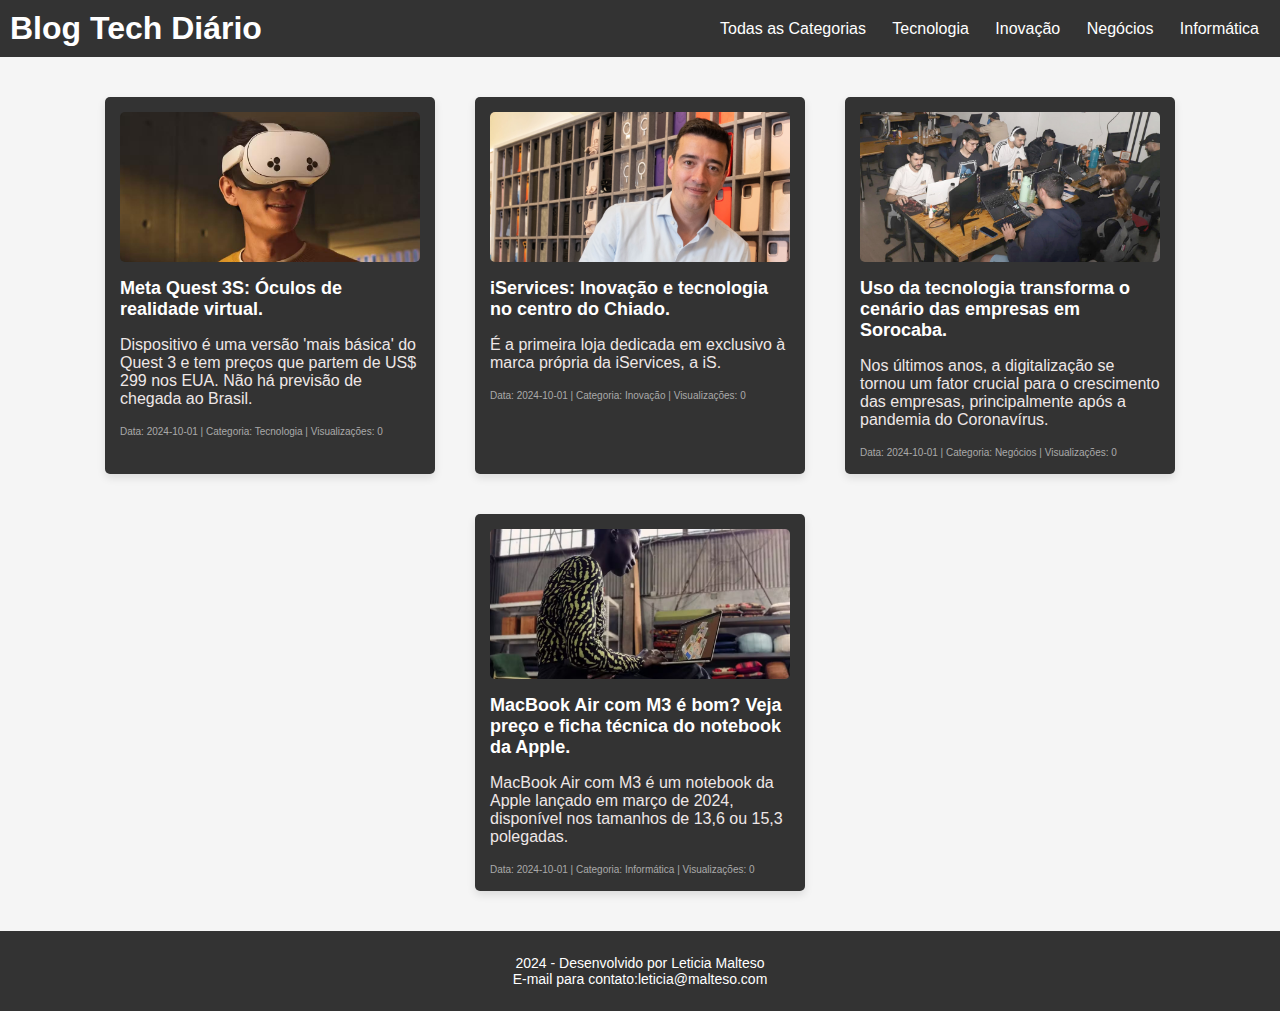
<file: index.html>
<!DOCTYPE html>
<html lang="pt-BR">
<head>
    <meta charset="UTF-8">
    <meta name="viewport" content="width=device-width, initial-scale=1.0">
    <title>Blog Tech Diário</title>
    <link rel="stylesheet" href="styles.css">
</head>
<body>
    <nav>
        <h1>Blog Tech Diário</h1>
        <div class="filter">
            <button onclick="filterPosts('all')">Todas as Categorias</button>
            <button onclick="filterPosts('tecnologia')">Tecnologia</button>
            <button onclick="filterPosts('inovação')">Inovação</button>
            <button onclick="filterPosts('negocios')">Negócios</button>
            <button onclick="filterPosts('informática')">Informática</button>
        </div>
    </nav>

    <div class="main" id="posts-container">
        <div class="post card1">
            <a href="post1.html?id=1">
                <img src="assets/photo-post1.jpg" width="300px;" height="200px;" alt="imagem1">
            </a>
            <h1>Meta Quest 3S: Óculos de realidade virtual.</h1>
            <p>Dispositivo é uma versão 'mais básica' do Quest 3 e tem preços que partem de US$ 299 nos EUA. Não há previsão de chegada ao Brasil.</p>
            <div class="data">
                <small>Data: 2024-10-01 | Categoria: Tecnologia | <span id="views-count-1">Visualizações: 0</span></small>
            </div>
        </div>

        <div class="post card2">
            <a href="post2.html?id=2">
                <img src="assets/photo-post2.jpg" width="300px;" height="200px;" alt="imagem2">
            </a>
            <h1>iServices: Inovação e tecnologia no centro do Chiado.</h1>
            <p>É a primeira loja dedicada em exclusivo à marca própria da iServices, a iS.</p>
            <div class="data">
                <small>Data: 2024-10-01 | Categoria: Inovação | <span id="views-count-2">Visualizações: 0</span></small>
            </div>
        </div>

        <div class="post card3">
            <a href="post3.html?id=3">
                <img src="assets/photo-post3.jpg" width="300px;" height="200px;" alt="imagem3">
            </a>
            <h1>Uso da tecnologia transforma o cenário das empresas em Sorocaba.</h1>
            <p>Nos últimos anos, a digitalização se tornou um fator crucial para o crescimento das empresas, principalmente após a pandemia do Coronavírus.</p>
            <div class="data">
                <small>Data: 2024-10-01 | Categoria: Negócios | <span id="views-count-3">Visualizações: 0</span></small>
            </div>
        </div>

        <div class="post card4">
            <a href="post4.html?id=4">
                <img src="assets/photo-post4.jpg" width="300px;" height="200px;" alt="imagem4">
            </a>
            <h1>MacBook Air com M3 é bom? Veja preço e ficha técnica do notebook da Apple.</h1>
            <p>MacBook Air com M3 é um notebook da Apple lançado em março de 2024, disponível nos tamanhos de 13,6 ou 15,3 polegadas.</p>
            <div class="data">
                <small>Data: 2024-10-01 | Categoria: Informática | <span id="views-count-4">Visualizações: 0</span></small>
            </div>
        </div>
    </div>

    <footer>
        <address class="contato">
            <div class="redes-sociais">
            </div>
        </address>
        <p class="feitopor">2024 - Desenvolvido por Leticia Malteso<br>E-mail para contato:<span>leticia@malteso.com</span></p>
    </footer>

    <script defer src="scripts.js"></script>
</body>
</html>
</file>
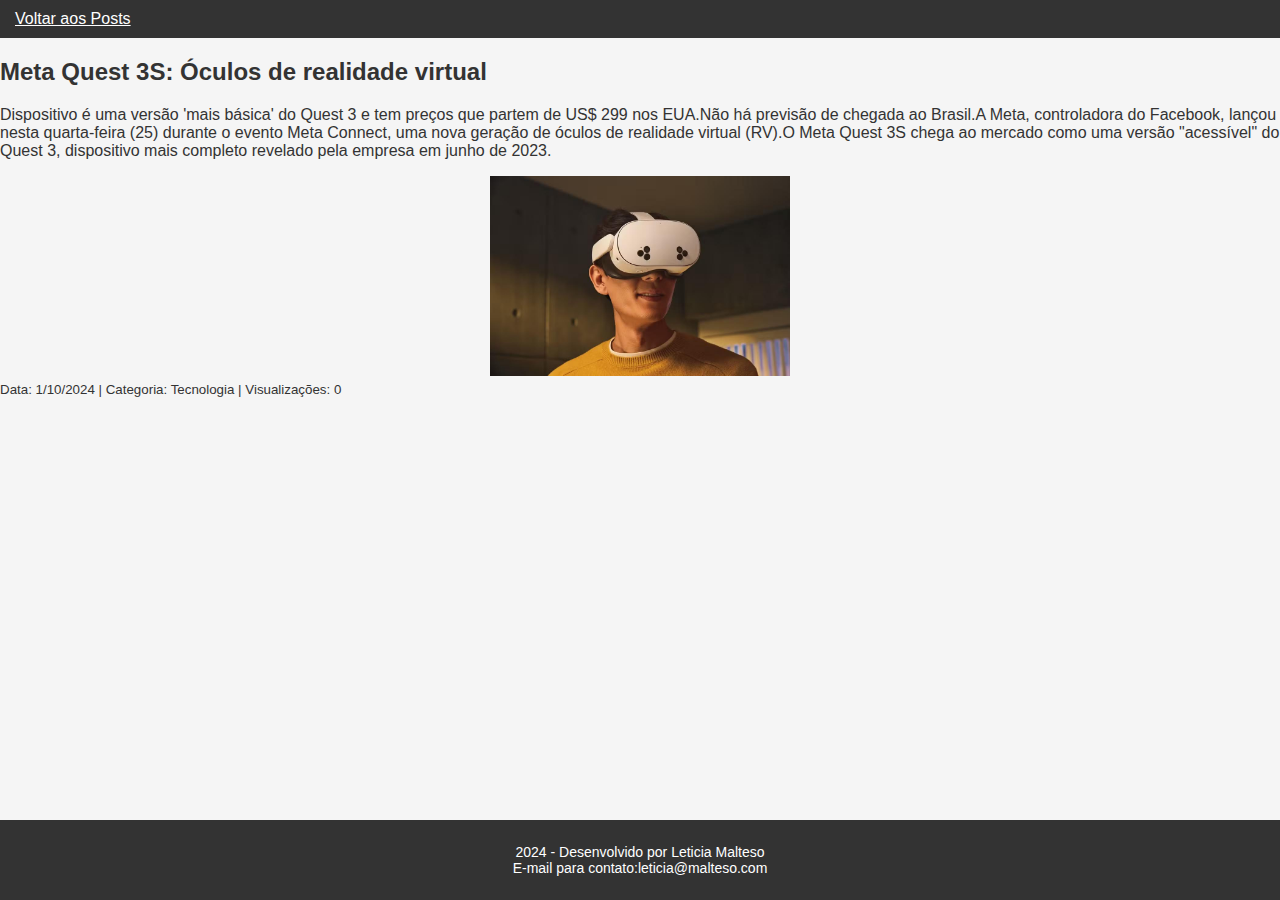
<file: post1.html>
<!DOCTYPE html>
<html lang="pt-BR">
<head>
    <meta charset="UTF-8">
    <meta name="viewport" content="width=device-width, initial-scale=1.0">
    <title>Visualização do Post</title>
    <link rel="stylesheet" href="styles.css">
</head>
<body>
    <nav>
        <a href="index.html">Voltar aos Posts</a>
    </nav>
    <article id="post-content">
        <div class="post1" id="post1">
            <h2>Meta Quest 3S: Óculos de realidade virtual</h2>
            <p>Dispositivo é uma versão 'mais básica' do Quest 3 e tem preços que partem de US$ 299 nos EUA.Não há previsão de chegada ao Brasil.A Meta, controladora do Facebook, lançou nesta quarta-feira (25) durante o evento Meta Connect, uma nova geração de óculos de realidade virtual (RV).O Meta Quest 3S chega ao mercado como uma versão "acessível" do Quest 3, dispositivo mais completo revelado pela empresa em junho de 2023.</p>
            <img class="post-image" src="assets/photo-post1.jpg" alt="Meta Quest 3S: Óculos de realidade virtual" />
            <small>Data: 1/10/2024 | Categoria: Tecnologia | Visualizações: <span id="views1">0</span></small>

        </div>
    </article>

    <footer>
        <address class="contato">
            <div class="redes-sociais">
            </div>
        </address>
        <p class="feitopor">2024 - Desenvolvido por Leticia Malteso<br>E-mail para contato:<span>leticia@malteso.com</span></p>
    </footer>

    <script src="scripts.js"></script>
</body>
</html>
</file>
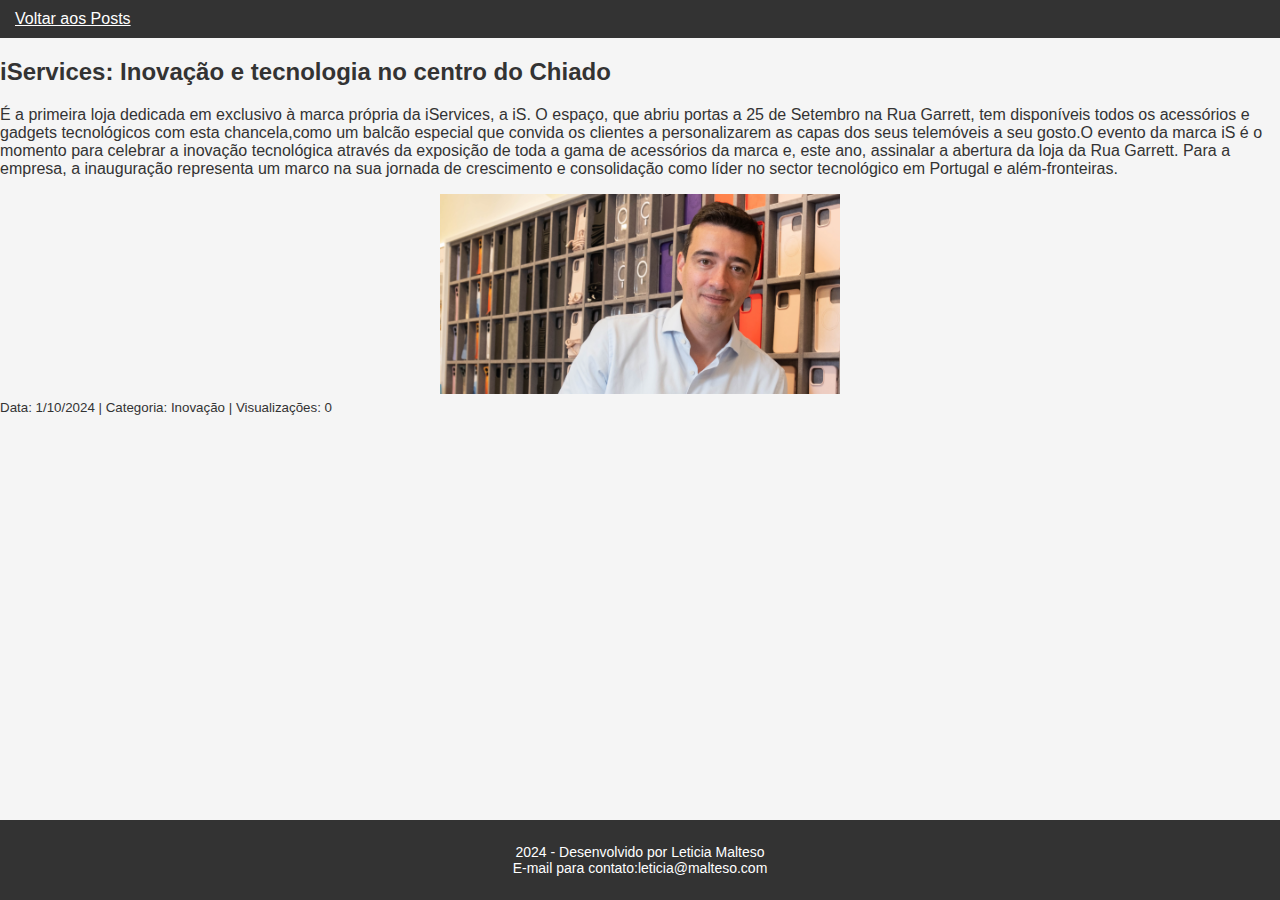
<file: post2.html>
<!DOCTYPE html>
<html lang="pt-BR">
<head>
    <meta charset="UTF-8">
    <meta name="viewport" content="width=device-width, initial-scale=1.0">
    <title>Visualização do Post</title>
    <link rel="stylesheet" href="styles.css">
</head>
<body>
    <nav>
        <a href="index.html">Voltar aos Posts</a>
    </nav>

    <article id="post-content">
         <div class="post2" id="post2">
            <h2>iServices: Inovação e tecnologia no centro do Chiado</h2>
            <p>É a primeira loja dedicada em exclusivo à marca própria da iServices, a iS. O espaço, que abriu portas a 25 de Setembro na Rua Garrett, tem disponíveis todos os acessórios e gadgets tecnológicos com esta chancela,como um balcão especial que convida os clientes a personalizarem as capas dos seus telemóveis a seu gosto.O evento da marca iS é o momento para celebrar a inovação tecnológica através da exposição de toda a gama de acessórios da marca e, este ano, assinalar a abertura da loja da Rua Garrett. Para a empresa, a inauguração representa um marco na sua jornada de crescimento e consolidação como líder no sector tecnológico em Portugal e além-fronteiras.</p>
            <img class="post-image" src="assets/photo-post2.jpg" alt="iServices: Inovação e tecnologia no centro do Chiado.">
            <small>Data: 1/10/2024 | Categoria: Inovação | Visualizações: <span id="views2">0</span></small>

        </div>
        </div>
    </article>

    <footer>
        <address class="contato">
            <div class="redes-sociais">
            </div>
        </address>
        <p class="feitopor">2024 - Desenvolvido por Leticia Malteso<br>E-mail para contato:<span>leticia@malteso.com</span></p>
    </footer>

    <script src="scripts.js"></script>
</body>
</html>
</file>
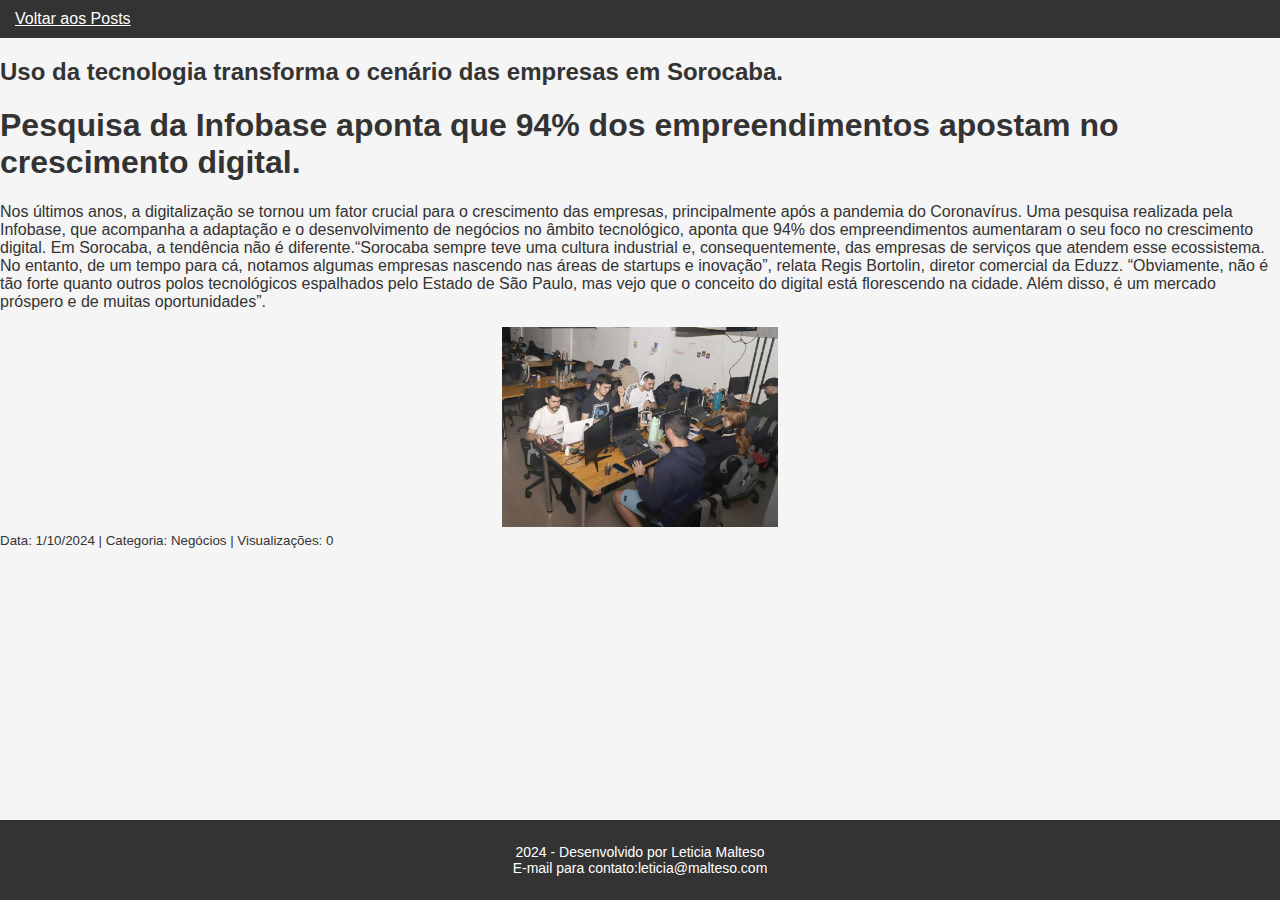
<file: post3.html>
<!DOCTYPE html>
<html lang="pt-BR">
<head>
    <meta charset="UTF-8">
    <meta name="viewport" content="width=device-width, initial-scale=1.0">
    <title>Visualização do Post</title>
    <link rel="stylesheet" href="styles.css">
</head>
<body>
    <nav>
        <a href="index.html">Voltar aos Posts</a>
    </nav>

    <article id="post-content">
        <div class="post3" id="post3">
            <h2>Uso da tecnologia transforma o cenário das empresas em Sorocaba.</h2>
            <h1>Pesquisa da Infobase aponta que 94% dos empreendimentos apostam no crescimento digital.</h1>
            <p>Nos últimos anos, a digitalização se tornou um fator crucial para o crescimento das empresas, principalmente após a pandemia do Coronavírus. Uma pesquisa realizada pela Infobase, que acompanha a adaptação e o desenvolvimento de negócios no âmbito tecnológico, aponta que 94% dos empreendimentos aumentaram o seu foco no crescimento digital. Em Sorocaba, a tendência não é diferente.“Sorocaba sempre teve uma cultura industrial e, consequentemente, das empresas de serviços que atendem esse ecossistema. No entanto, de um tempo para cá, notamos algumas empresas nascendo nas áreas de startups e inovação”, relata Regis Bortolin, diretor comercial da Eduzz. “Obviamente, não é tão forte quanto outros polos tecnológicos espalhados pelo Estado de São Paulo, mas vejo que o conceito do digital está florescendo na cidade. Além disso, é um mercado próspero e de muitas oportunidades”.</p>
            <img class="post-image" src="assets/photo-post3.jpg" alt="Uso da tecnologia transforma o cenário das empresas em Sorocaba.">
            <small>Data: 1/10/2024 | Categoria: Negócios | Visualizações: <span id="views3">0</span></small>

        </div>
    </article>
    <footer>
        <address class="contato">
            <div class="redes-sociais">
            </div>
        </address>
        <p class="feitopor">2024 - Desenvolvido por Leticia Malteso<br>E-mail para contato:<span>leticia@malteso.com</span></p>
    </footer>


    <script src="scripts.js"></script>
</body>
</html>
</file>
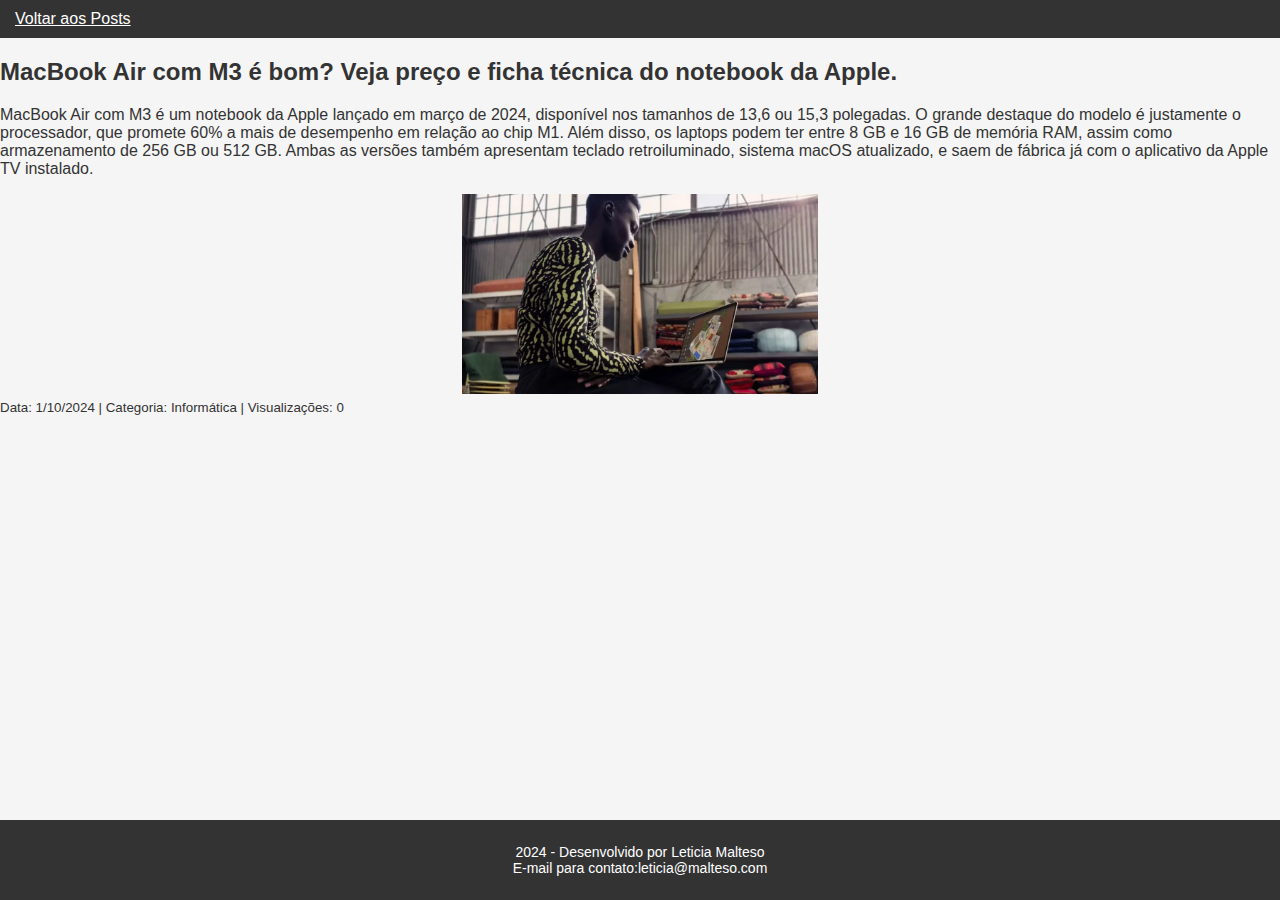
<file: post4.html>
<!DOCTYPE html>
<html lang="pt-BR">
<head>
    <meta charset="UTF-8">
    <meta name="viewport" content="width=device-width, initial-scale=1.0">
    <title>Visualização do Post</title>
    <link rel="stylesheet" href="styles.css">
</head>
<body>
    <nav>
        <a href="index.html">Voltar aos Posts</a>
    </nav>

    <article id="post-content">
        <div class="post4" id="post4">
            <h2>MacBook Air com M3 é bom? Veja preço e ficha técnica do notebook da Apple.</h2>
            <p>MacBook Air com M3 é um notebook da Apple lançado em março de 2024, disponível nos tamanhos de 13,6 ou 15,3 polegadas. O grande destaque do modelo é justamente o processador, que promete 60% a mais de desempenho em relação ao chip M1. Além disso, os laptops podem ter entre 8 GB e 16 GB de memória RAM, assim como armazenamento de 256 GB ou 512 GB. Ambas as versões também apresentam teclado retroiluminado, sistema macOS atualizado, e saem de fábrica já com o aplicativo da Apple TV instalado.</p>
            <img class="post-image" src="assets/photo-post4.jpg" width="300px;" height="200px;" alt="imagem4">
            <small>Data: 1/10/2024 | Categoria: Informática | Visualizações: <span id="views4">0</span></small>

        </div>
    </article>

    <footer>
        <address class="contato">
            <div class="redes-sociais">
        </address>
        <p class="feitopor">2024 - Desenvolvido por Leticia Malteso<br>E-mail para contato:<span>leticia@malteso.com</span></p>
    </footer>

    <script src="scripts.js"></script>
</body>
</html>
</file>
<file: styles.css>
body {
    font-family: Arial, sans-serif;
    background-color: #f5f5f5;
    color: #333;
    margin: 0;
    padding: 0;

}

nav {
    background-color: #333;
    color: white;
    padding: 10px;
    display: flex;
    justify-content: space-between;
    align-items: center;
}

nav h1 {
    margin: 0;
}

nav a, nav button {
    color: white;
    background: none;
    border: none;
    cursor: pointer;
    font-size: 16px;
    margin: 0 5px;
}


.main {
    display: flex;
    flex-wrap: wrap;
    justify-content: center;
    padding: 20px;
}

.post {
    margin: 20px;
    background-color: #333;
    color: #eee7e7;
    width: 300px;
    padding: 15px;
    border-radius: 5px;
    box-shadow: 0 4px 8px rgba(0, 0, 0, 0.1);
}

.post img {
    width: 100%;
    height: 150px;
    object-fit: cover;
    border-radius: 5px;
}

.post h1 {
    font-size: 18px;
    color: #fff;
}

.post-image {
    width: 100%;
    height: 200px;
    object-fit:contain;
    border-radius: 10px;
}
.data {
    font-size: 12px;
    color: #aaa;
}

/* Estilo para garantir que o footer fique no rodapé da página */
html, body {
    height: 100%;
    margin: 0;
    display: flex;
    flex-direction: column;
}

.content-wrapper {
    flex: 1;
}

/* Estilo do footer */
footer {
    background-color: #333;
    color: white;
    text-align: center;
    padding: 10px;
    margin-top: auto;
}

footer .contato {
    margin: 0;
    padding: 0;
}

footer .redes-sociais a {
    color: white;
    margin: 0 10px;
    text-decoration: none;
}

footer .feitopor {
    font-size: 14px;
}
</file>
